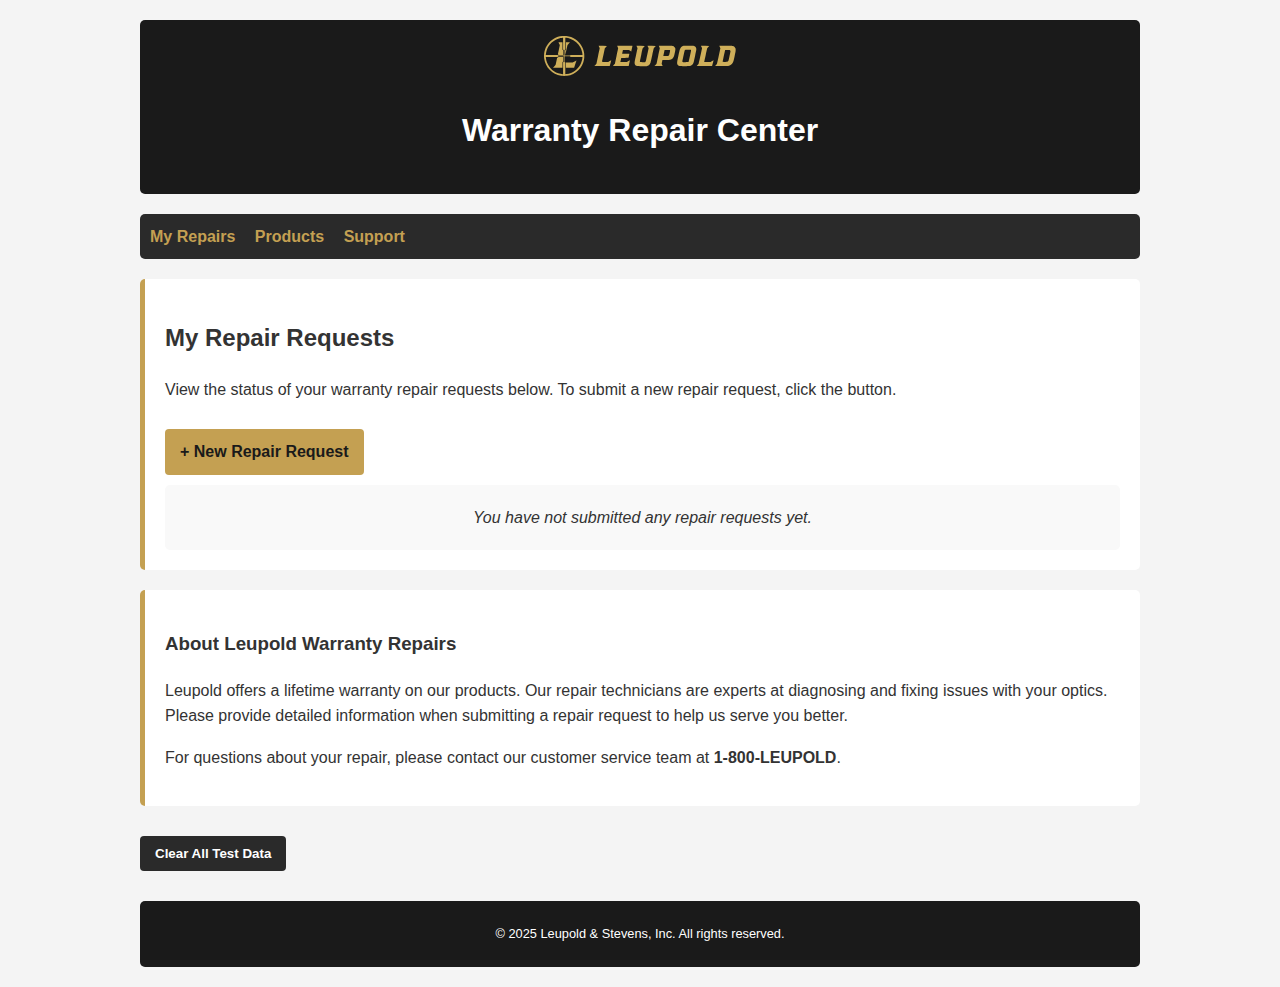
<file: index.html>
<!DOCTYPE html>
<html lang="en">
<head>
  <meta charset="UTF-8">
  <meta name="viewport" content="width=device-width, initial-scale=1.0">
  <title>Leupold Warranty Repair Center</title>
  <link rel="stylesheet" href="style.css">
</head>
<body>
  <header>
    <img src="logo.svg" alt="Leupold Logo" height="40">
    <h1>Warranty Repair Center</h1>
  </header>
  
  <nav>
    <a href="index.html">My Repairs</a>
    <a href="https://www.leupold.com/shop" target="_blank">Products</a>
    <a href="https://www.leupold.com/support" target="_blank">Support</a>
  </nav>
  
  <div class="content">
    <h2>My Repair Requests</h2>
    <p>View the status of your warranty repair requests below. To submit a new repair request, click the button.</p>
    
    <a href="new-repair.html" class="btn">+ New Repair Request</a>
    
    <div id="repairs-table-container">
      <table id="repairs-table">
        <thead>
          <tr>
            <th>Request ID</th>
            <th>Product</th>
            <th>Serial Number</th>
            <th>Issue</th>
            <th>Date Submitted</th>
            <th>Status</th>
            <th class="no-print">Print</th>
          </tr>
        </thead>
        <tbody id="repairs-list">
          <!-- Repair entries will be added here dynamically -->
        </tbody>
      </table>
      <div id="no-repairs" class="no-repairs">
        You have not submitted any repair requests yet.
      </div>
    </div>
  </div>
  
  <div class="content">
    <h3>About Leupold Warranty Repairs</h3>
    <p>Leupold offers a lifetime warranty on our products. Our repair technicians are experts at diagnosing and fixing issues with your optics. Please provide detailed information when submitting a repair request to help us serve you better.</p>
    <p>For questions about your repair, please contact our customer service team at <strong>1-800-LEUPOLD</strong>.</p>
  </div>
  
  <div class="text-center margin-bottom-20">
    <button id="clear-data" class="btn btn-secondary">Clear All Test Data</button>
  </div>
  
  <footer>
    <p>&copy; 2025 Leupold & Stevens, Inc. All rights reserved.</p>
  </footer>

  <script src="index.js"></script>
  <script src="print-utils.js"></script>
</body>
</html>
</file>
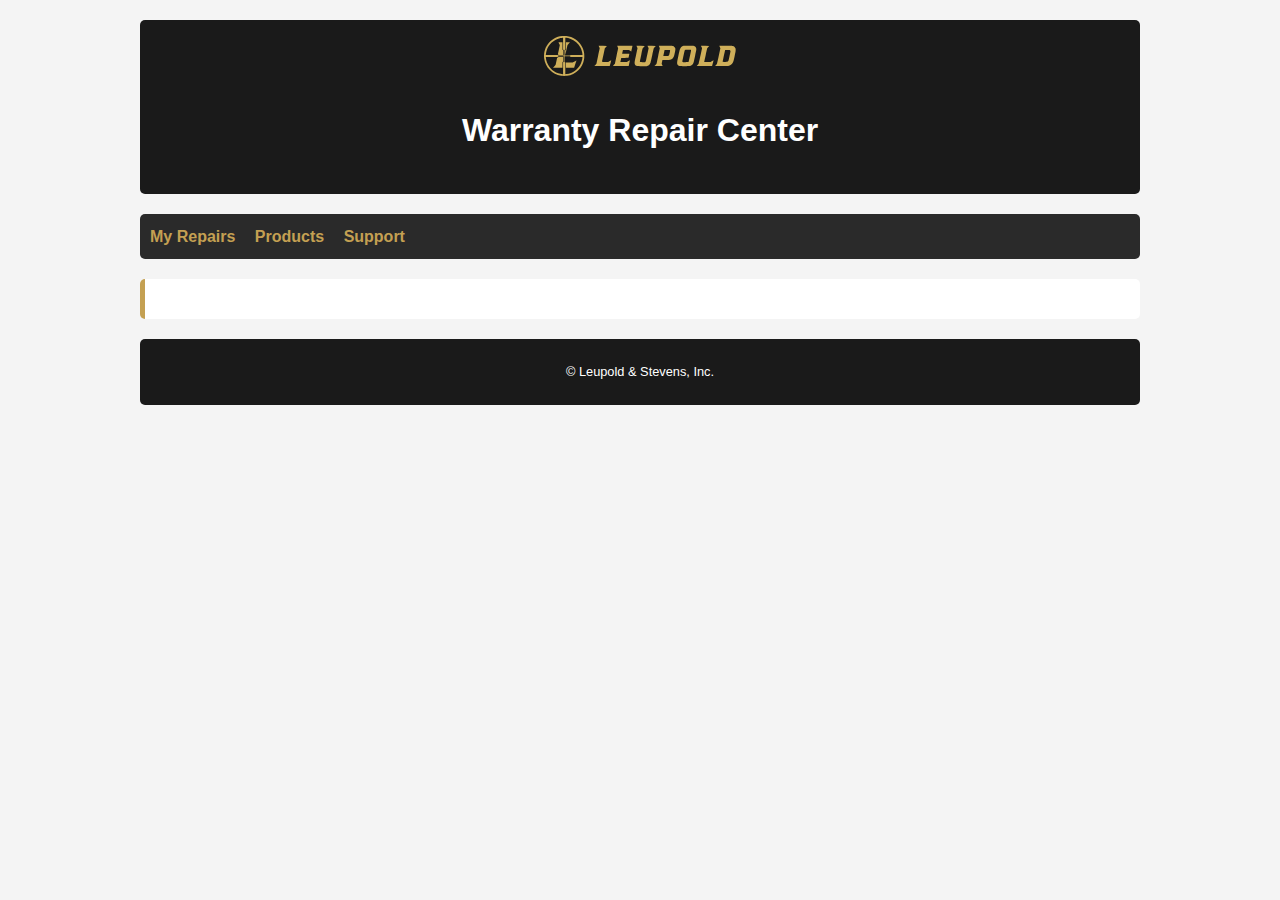
<file: repair-details.html>
<!DOCTYPE html>
<html lang="en">
<head>
    <meta charset="UTF-8">
    <meta name="viewport" content="width=device-width, initial-scale=1.0">
    <title>Repair Details - Leupold</title>
    <link rel="stylesheet" href="style.css">
    <style>
        /* More specific styles for the details page sections */
        .detail-section {
            margin-bottom: 30px;
            padding-bottom: 15px;
            border-bottom: 1px solid #eee;
        }
        .detail-section h3 {
            color: #C4A052; /* Gold color for section titles */
            margin-bottom: 15px;
            border-bottom: 2px solid #C4A052;
            padding-bottom: 5px;
            display: inline-block;
        }
        .detail-item {
            margin-bottom: 10px;
        }
        .detail-item strong {
            display: inline-block;
            width: 150px; /* Adjust as needed for label alignment */
            color: #555;
        }
        /* New styles for top summary alignment */
        .top-summary {
             margin-bottom: 25px;
             /* Remove text-align: center if labels should be left-aligned overall */
        }
        .top-summary .summary-label {
            display: inline-block;
            width: 150px; /* Adjust width as needed */
            text-align: right;
            margin-right: 5px; /* Space between label and value */
            color: #555; /* Match other labels */
        }
        #back-button {
            margin-top: 20px; /* Add space above back button */
        }
    </style>
</head>
<body>
  <header>
    <img src="logo.svg" alt="Leupold Logo" height="40">
    <h1>Warranty Repair Center</h1>
  </header>
  
  <nav>
    <a href="index.html">My Repairs</a>
    <a href="https://www.leupold.com/shop" target="_blank">Products</a>
    <a href="https://www.leupold.com/support" target="_blank">Support</a>
  </nav>

    <main class="container">
        <div class="content">
            <h2>Repair Request Details</h2>

            <!-- Top Summary Section -->
            <div class="top-summary">
                 <div class="detail-item"><strong class="summary-label">Repair ID:</strong> <span id="detail-repair-id-value"></span></div>
                 <div class="detail-item"><strong class="summary-label">Status:</strong> <span id="detail-status"></span></div>
                 <div class="detail-item"><strong class="summary-label">Date Submitted:</strong> <span id="detail-createdTimestamp"></span></div>
            </div>

            <!-- Contact Information Section -->
            <div class="detail-section">
                <h3>Contact Information</h3>
                <div class="detail-item"><strong>Name:</strong> <span id="detail-returnName"></span></div>
                <div class="detail-item"><strong>Email:</strong> <span id="detail-email"></span></div>
                <div class="detail-item"><strong>Phone:</strong> <span id="detail-phone"></span></div>
                <div class="detail-item"><strong>Address:</strong> <span id="detail-address"></span></div>
                <div class="detail-item"><strong>City:</strong> <span id="detail-city"></span></div>
                <div class="detail-item"><strong>State:</strong> <span id="detail-state"></span></div>
                <div class="detail-item"><strong>Zip Code:</strong> <span id="detail-zipCode"></span></div>
            </div>

            <!-- Product Information Section -->
            <div class="detail-section">
                <h3>Product Information</h3>
                <div class="detail-item"><strong>Product Type:</strong> <span id="detail-productType"></span></div>
                <div class="detail-item"><strong>Product Name:</strong> <span id="detail-product"></span></div>
                <div class="detail-item"><strong>Serial Number:</strong> <span id="detail-serialNumber"></span></div>
                <div class="detail-item"><strong>Purchase Date:</strong> <span id="detail-purchaseDate"></span></div>
                <!-- Add placeholders for other product-specific fields if necessary -->
            </div>

            <!-- Issue Details Section -->
            <div class="detail-section">
                <h3>Issue Details</h3>
                <div class="detail-item"><strong>Selected Issues:</strong> <ul id="detail-selectedIssues"></ul></div>
                <div class="detail-item"><strong>Detailed Description:</strong> <pre id="detail-issue" style="white-space: pre-wrap; background-color: #f9f9f9; padding: 10px; border: 1px solid #eee; border-radius: 4px;"></pre></div>
                <!-- Replacement Approval (might be nested or separate) -->
                 <div class="detail-item" id="replacement-approval-display" style="display: none;"> 
                     <strong>Replacement Approved:</strong> <span id="detail-replacementApproval"></span>
                 </div>
            </div>

            <button id="back-button" class="btn btn-secondary" onclick="window.history.back();">Back to My Repairs</button>

        </div><!-- /.content -->
    </main>

    <footer>
        <div class="container">
            <p>&copy; Leupold & Stevens, Inc.</p>
        </div>
    </footer>

    <script src="details.js" defer></script> 
</body>
</html>
</file>
<file: style.css>
/* General Body and Layout */
body {
    font-family: Arial, sans-serif;
    line-height: 1.6;
    margin: 0;
    padding: 20px;
    max-width: 1000px;
    margin: 0 auto;
    color: #333;
    background-color: #f4f4f4;
}

header {
    background-color: #1A1A1A;
    color: #FFFFFF;
    padding: 1rem;
    text-align: center;
    border-radius: 5px;
    margin-bottom: 20px;
}

nav {
    background-color: #2A2A2A;
    padding: 10px;
    border-radius: 5px;
    margin-bottom: 20px;
}

nav a {
    color: #C4A052;
    text-decoration: none;
    margin-right: 15px;
    font-weight: bold;
}

nav a:hover {
    text-decoration: underline;
    color: #FFFFFF;
}

.content {
    padding: 20px;
    background: #FFFFFF;
    border-radius: 5px;
    border-left: 5px solid #C4A052;
    margin-bottom: 20px; /* Added margin-bottom consistently */
}

footer {
    margin-top: 20px;
    text-align: center;
    color: #FFFFFF;
    font-size: 0.8rem;
    padding: 10px;
    background-color: #1A1A1A;
    border-radius: 5px;
}

/* Buttons */
.btn {
    background-color: #C4A052;
    color: #1A1A1A;
    border: none;
    padding: 10px 15px;
    border-radius: 4px;
    cursor: pointer;
    font-weight: bold;
    text-decoration: none;
    display: inline-block;
    margin-right: 10px; /* Consistent margin */
    margin-bottom: 10px; /* Added bottom margin for spacing */
    margin-top: 10px; /* Added top margin for spacing */
}

.btn:hover {
    background-color: #D4AF37;
}

.btn-secondary {
    background-color: #2A2A2A;
    color: #FFFFFF;
}

.btn-secondary:hover {
    background-color: #444;
}

/* Tables (Primarily for index.html and repair-details.html) */
table {
    width: 100%;
    border-collapse: collapse;
    margin-bottom: 20px;
    margin-top: 15px; /* From repair-details */
}

table, th, td {
    border: 1px solid #ddd;
}

th {
    background-color: #2A2A2A;
    color: #FFFFFF;
    padding: 10px;
    text-align: left;
}

td {
    padding: 10px;
}

tr:nth-child(even) { /* From index.html */
    background-color: #f2f2f2;
}

tbody tr { /* From index.html */
    cursor: pointer;
}

/* Style for the Issue column to wrap text */
#repairs-table tbody tr td:nth-child(4) {
    white-space: normal; /* Allow wrapping */
    word-break: break-word; /* Break long words */
    min-width: 150px; /* Optional: Set a minimum width */
    max-width: 300px; /* Optional: Set a maximum width */
}

/* Status Indicators (From index.html) */
.status-pending {
    color: #FF9800;
    font-weight: bold;
}
.status-approved {
    color: #4CAF50;
    font-weight: bold;
}
.status-completed {
    color: #2196F3;
    font-weight: bold;
}
.status-denied {
    color: #F44336;
    font-weight: bold;
}

.no-repairs { /* From index.html */
    text-align: center;
    padding: 20px;
    background-color: #f9f9f9;
    border-radius: 5px;
    font-style: italic;
}


/* Form Styling (Primarily for new-repair.html) */
.form-group {
    margin-bottom: 20px;
}

label {
    display: block;
    margin-bottom: 5px;
    font-weight: bold;
}

input, select, textarea {
    width: 100%; /* Consider box-sizing: border-box; later if needed */
    padding: 10px;
    border: 1px solid #ddd;
    border-radius: 4px;
    font-size: 16px;
    box-sizing: border-box; /* Add this for consistent sizing */
}

textarea {
    height: 120px;
    resize: vertical; /* Allow vertical resizing */
}

.form-row {
    display: flex;
    flex-wrap: wrap; /* Allow wrapping on smaller screens */
    gap: 20px;
    margin-bottom: 20px;
}

.form-col {
    flex: 1;
    min-width: 200px; /* Prevent columns from becoming too narrow */
}

.required {
    color: #F44336;
}

.error-message {
    color: #F44336;
    font-size: 14px;
    margin-top: 5px;
    display: none; /* Hide by default */
}

.success-message {
    background-color: #f0f0f0; /* Light grey background */
    color: #1A1A1A;           /* Dark text (same as gold button text) */
    padding: 15px; /* Increased padding slightly */
    border-radius: 4px;
    margin-bottom: 20px;
    display: none; /* Hide by default */
    border: 1px solid #C4A052; /* Add a subtle gold border */
}

/* Product Specific Issues Styling (From new-repair.html) */
.product-issues {
    margin-bottom: 20px;
    padding: 15px;
    background-color: #fbfbfb;
    border-radius: 5px;
    border: 1px solid #eee; /* Added light border */
}

.product-issues h4 {
    margin-top: 0; /* Remove default top margin */
    margin-bottom: 15px;
    border-bottom: 1px solid #eee;
    padding-bottom: 8px;
}

.product-issues .issue-grid { /* Added class for grid */
    display: grid;
    grid-template-columns: repeat(auto-fit, minmax(250px, 1fr)); /* Responsive grid */
    gap: 15px;
}

.product-issues .issue-item { /* Added class for items */
    display: flex;
    align-items: center; /* Align checkbox and label */
    margin-bottom: 10px; /* Consistent spacing */
}

.product-issues .issue-item input[type="checkbox"] {
    width: auto; /* Override default width */
    margin-right: 8px;
}

.product-issues .issue-item label {
    margin-bottom: 0; /* Override default margin */
    font-weight: normal; /* Normal weight for options */
}

/* Style for validation errors */
input.is-invalid, select.is-invalid, textarea.is-invalid {
    border-color: #F44336;
}
.error-message.visible { /* Class to show error messages */
    display: block;
}

/* Force bullet points for repair details issues list */
#detail-selectedIssues li {
    list-style: disc !important; /* Force disc bullets */
    display: list-item !important; /* Ensure display is correct for list item */
    margin-left: 25px; /* Adjust indentation as needed */
}

/* Responsive Table Styles */
@media (max-width: 768px) {
    #repairs-table thead {
        display: none; /* Hide table headers on small screens */
    }

    #repairs-table, #repairs-table tbody, #repairs-table tr, #repairs-table td {
        display: block;
        width: 100%;
    }

    #repairs-table tr {
        margin-bottom: 15px;
        border: 1px solid #ddd; /* Add border around each "row" block */
        border-radius: 4px;
    }

    #repairs-table td {
        padding-left: 45%; /* Slightly reduce padding */
        padding-right: 10px; /* Add some right padding */
        position: relative;
        border: none; /* Remove individual cell borders */
        border-bottom: 1px solid #eee; /* Add subtle separator */
        min-height: 1.5em; /* Ensure minimum height for visibility */
        box-sizing: border-box; /* Include padding in width calculation */
    }

    #repairs-table td:last-child {
        border-bottom: 0; /* Remove border for the last cell in a block */
    }

    #repairs-table td::before {
        content: attr(data-label); /* Use data-label for the label */
        position: absolute;
        left: 10px;
        width: calc(45% - 20px); /* Adjust width to match padding */
        padding-right: 10px;
        font-weight: bold;
        text-align: left;
        white-space: nowrap;
    }

    /* Adjust specific columns if needed */
    #repairs-table td[data-label="Print"] {
       text-align: center; /* Center the print button */
       padding-left: 10px; /* Remove extra padding */
    }
    #repairs-table td[data-label="Print"]::before {
       display: none; /* Hide label for print button */
    }
    #repairs-table td[data-label="Print"] button {
        width: auto; /* Allow button to size naturally */
        padding: 5px 10px;
        font-size: 0.9em;
    }
}

/* --- Print Specific Styles --- */
@media print {
    body {
        font-family: sans-serif;
        margin: 20px !important; /* Use important to override other margin styles */
        padding: 0 !important;
        background-color: #fff !important; /* Ensure white background for printing */
        font-size: 10pt; /* Adjust base font size for print if needed */
    }

    header, nav, footer, form#repair-form, .form-navigation, .print-buttons, #progress-indicator {
        display: none !important; /* Hide non-essential elements */
    }

    .content {
        width: 100% !important;
        max-width: 100% !important;
        margin: 0 !important;
        padding: 0 !important;
        border: none !important;
        box-shadow: none !important;
    }

    h2, h3 {
        border-bottom: 1px solid #ccc;
        padding-bottom: 5px;
        margin-top: 15px;
        page-break-after: avoid; /* Try to keep headers with content */
    }

    /* Label specific styles */
    .label-section {
        border: 2px dashed #999;
        padding: 15px;
        margin-bottom: 20px;
        page-break-inside: avoid; /* Try not to split the label across pages */
    }
    .address-block {
        margin-bottom: 10px;
        line-height: 1.4;
    }
    .address-block strong {
        display: block;
        margin-bottom: 3px;
    }

    /* Packing list specific styles */
    table {
        width: 100%;
        border-collapse: collapse;
        margin-top: 10px;
        page-break-inside: auto; /* Allow tables to break */
    }
    th, td {
        border: 1px solid #ccc;
        padding: 6px;
        text-align: left;
        vertical-align: top;
    }
    th {
        background-color: #eee;
        font-weight: bold;
    }
    td:first-child {
        width: 30%; /* Adjust width of label column */
    }
    
    .barcode {
        text-align: center;
        margin-top: 20px;
        page-break-inside: avoid; /* Keep barcode with its header */
    }
    .barcode svg {
        height: 40px; /* Adjust barcode height for print */
        width: auto;
        max-width: 80%; /* Ensure barcode fits */
    }
    
    /* Ensure print content is visible */
    #success-message, #print-controls {
        display: none !important; /* Ensure these are also hidden */
    }

    /* Display only the content intended for print (if wrapped in a specific div) */
    /* Example: if print content is dynamically put into a div with id="print-area" */
    /* 
    body > *:not(#print-area) { 
        display: none; 
    }
    #print-area {
        display: block !important;
    }
    */
}
/* --- End Print Styles --- */
</file>
